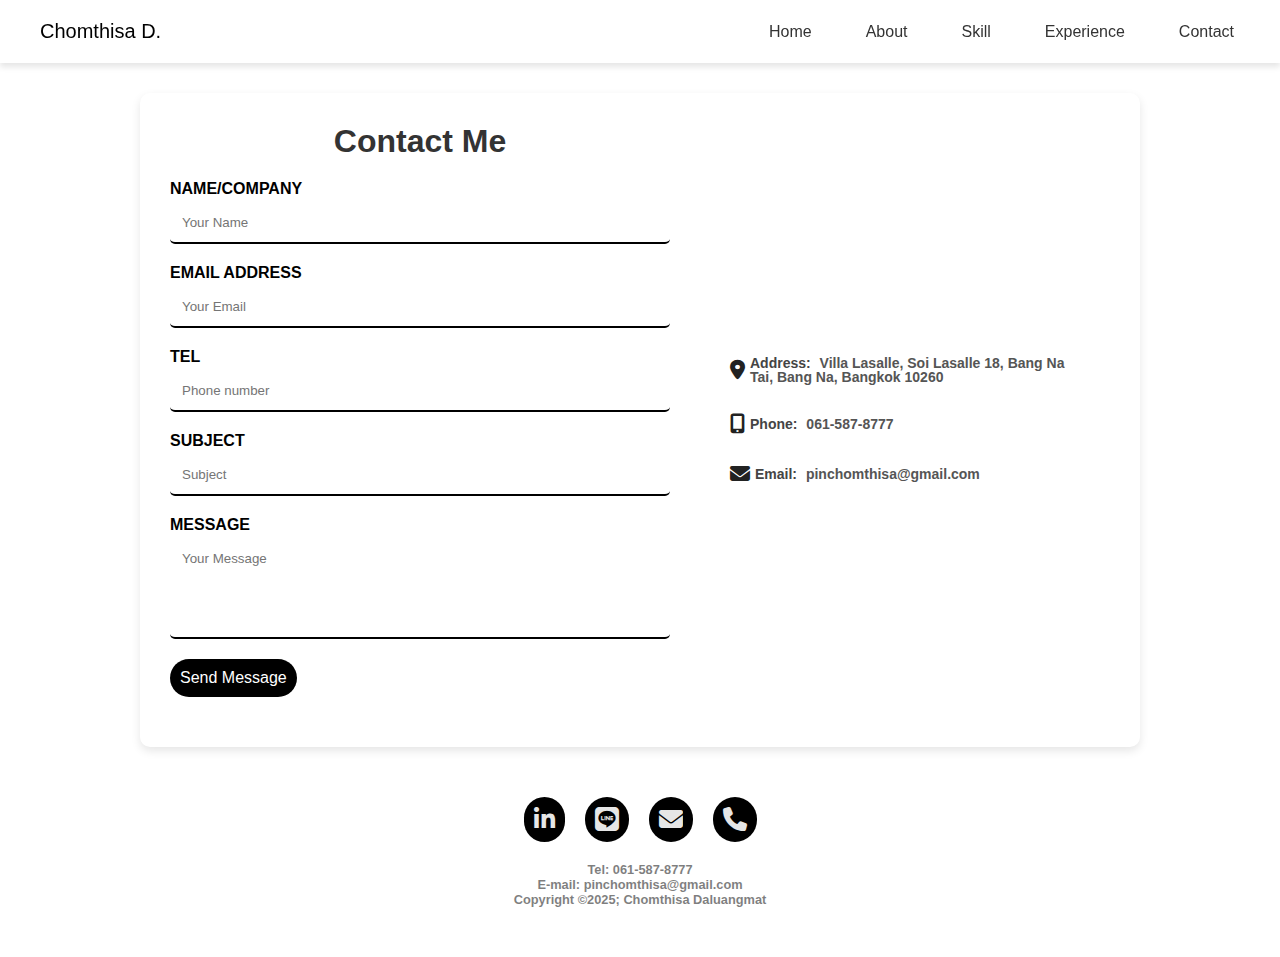
<file: Contact.html>
<!DOCTYPE html>
<html lang="en">

<head>
    <meta charset="UTF-8">
    <meta name="viewport" content="width=device-width, initial-scale=1.0">
    <title>Chomthisa Portfolio</title>
    <link rel="stylesheet" href="https://cdnjs.cloudflare.com/ajax/libs/font-awesome/6.7.2/css/all.min.css"
        integrity="sha512-Evv84Mr4kqVGRNSgIGL/F/aIDqQb7xQ2vcrdIwxfjThSH8CSR7PBEakCr51Ck+w+/U6swU2Im1vVX0SVk9ABhg=="
        crossorigin="anonymous" referrerpolicy="no-referrer" />
    <link rel="stylesheet" href="styles-Cont.css">
    <link href='https://fonts.googleapis.com/css?family=Roboto:400,100,300,700' rel='stylesheet' type='text/css'>

    <link rel="stylesheet" href="https://stackpath.bootstrapcdn.com/font-awesome/4.7.0/css/font-awesome.min.css">

</head>

<body>

    <div class="menu">
        <div class="logo">
            <a href="index.html">Chomthisa D.</a>
        </div>
        <button class="menu-toggle"><i class="fa-solid fa-bars"></i></button>
        <ul>
            <li><a href="index.html">Home</a></li>
            <li><a href="About.html">About</a></li>
            <li><a href="skill.html">Skill</a></li>
            <li><a href="experience.html">Experience</a></li>
            <!-- <li><a href="activities.html">Activities</a></li> -->
            <li><a href="Contact.html">Contact</a></li>
        </ul>
    </div>
    <script src="script.js"></script>

        <!-- Contact Form Section -->
        <div class="wrapper">
            <div class="contact-wrap">
                <div class="form-wrap">
                    <h3>Contact Me</h3>
                    <form 
                        action="https://formspree.io/f/mrbekzny"
                        method="POST">
                        <div class="form-group">
                            <label for="name">Name/Company</label>
                            <input type="text" name="name" placeholder="Your Name" required>
                        </div>
                        <div class="form-group">
                            <label for="email">Email Address</label>
                            <input type="email" name="email" placeholder="Your Email" required>
                        </div>
                        <div class="form-group">
                            <label for="tel">Tel</label>
                            <input type="tel" name="tel" placeholder="Phone number" required>
                        </div>
                        <div class="form-group">
                            <label for="subject">Subject</label>
                            <input type="text" name="subject" placeholder="Subject" required>
                        </div>
                        <div class="form-group">
                            <label for="message">Message</label>
                            <textarea name="message" placeholder="Your Message" required></textarea>
                        </div>
                        <div class="form-group">
                            <button type="submit">Send Message</button>
                        </div>
                    </form>
                </div>
            <div class="contact-image">
                <div class="c1">
                    <i class="fa-solid fa-location-dot">
                        <p><span>Address:</span> <b>Villa Lasalle, Soi Lasalle 18, Bang Na Tai, Bang Na, Bangkok 10260</b></p>
                    </i>
                </div>

                <div class="c1">
                    <i class="fa-solid fa-mobile-screen-button">
                        <p><span>Phone:</span> <a href="tel:0615878777">061-587-8777</a>
                        </p>
                    </i>
                </div>
                
                <div class="c1">
                    <i class="fa-solid fa-envelope">
                        <p><span>Email:</span> 
                            <a href="mailto:pinchomthisa@gmail.com">pinchomthisa@gmail.com</a>
                        </p>
                    </i>
                </div>    
            </div>
        </div>
    </div>

        <script src="script-cont.js"></script>
</body>
<footer>
    <div class="icon">
        <div class="ficon">
            <a href="https://www.linkedin.com/in/chomthisa-d-5b5629238?utm_source=share&utm_campaign=share_via&utm_content=profile&utm_medium=ios_app"><i class="fa-brands fa-linkedin"></i></a>
            <a href="http://line.me/ti/p/~chomtisa31"><i class="fa-brands fa-line"></i></a>
            <a href="mailto:pinchomthisa@gmail.com"><i class="fa-solid fa-envelope"></i></a>
            <a href="tel:0615878777"><i class="fa-solid fa-phone"></i></a>
        </div>
        <P>Tel: 061-587-8777 <br>
            E-mail: pinchomthisa@gmail.com<br>
            Copyright &copy;2025; Chomthisa Daluangmat<br>
        </P>
</footer>
</html>
</file>
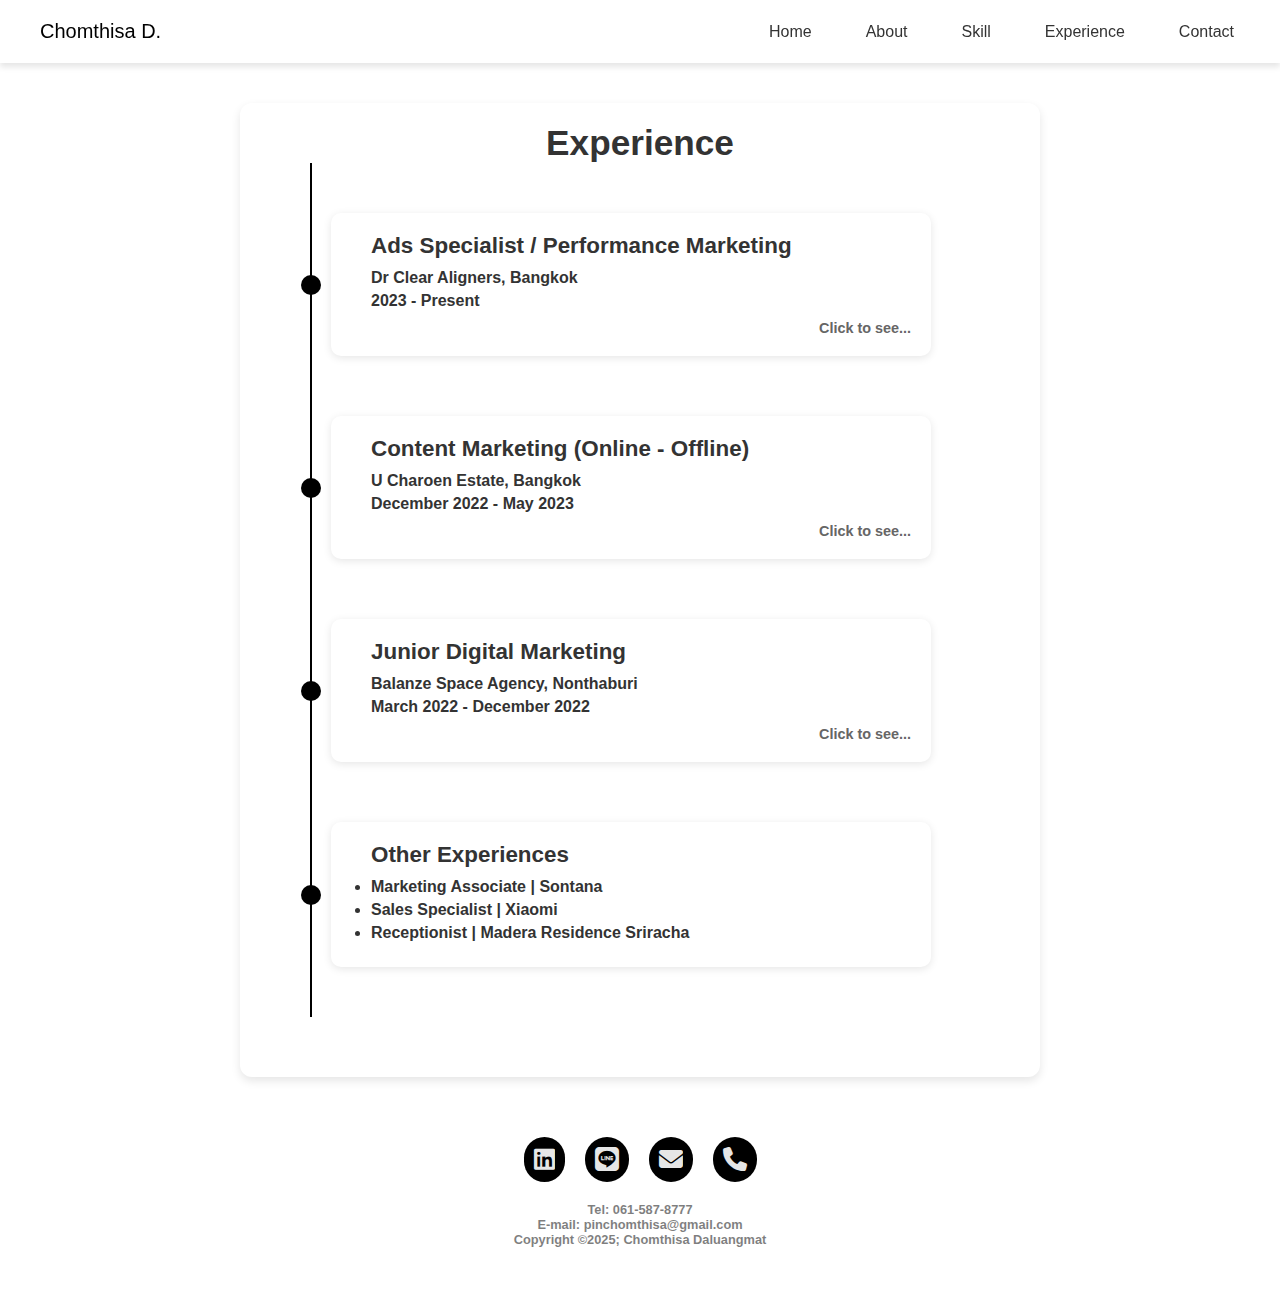
<file: experience.html>
<!DOCTYPE html>
<html lang="en">

<head>
    <meta charset="UTF-8">
    <meta name="viewport" content="width=device-width, initial-scale=1.0">
    <title>Chomthisa Portfolio</title>
    <link rel="stylesheet" href="https://cdnjs.cloudflare.com/ajax/libs/font-awesome/6.7.2/css/all.min.css"
        integrity="sha512-Evv84Mr4kqVGRNSgIGL/F/aIDqQb7xQ2vcrdIwxfjThSH8CSR7PBEakCr51Ck+w+/U6swU2Im1vVX0SVk9ABhg=="
        crossorigin="anonymous" referrerpolicy="no-referrer" />
    <link rel="stylesheet" href="styles-exp.css">
</head>

<body>
    <div class="menu">
        <div class="logo">
            <a href="index.html">Chomthisa D.</a>
        </div>
        <button class="menu-toggle"><i class="fa-solid fa-bars"></i></button>
        <ul>
            <li><a href="index.html">Home</a></li>
            <li><a href="About.html">About</a></li>
            <li><a href="skill.html">Skill</a></li>
            <li><a href="experience.html">Experience</a></li>
            <!-- <li><a href="activities.html">Activities</a></li> -->
            <li><a href="Contact.html">Contact</a></li>
        </ul>
    </div>
    <script src="script.js"></script>

    <div class="experience">
        <h1>Experience</h1>
        <div class="timeline-container">
            <!-- เส้นไทม์ไลน์ที่อยู่ทางซ้าย -->
            <div class="timeline"></div>
    
            <!-- ประสบการณ์งานต่างๆ -->
            <div class="job" data-content="ads">
                <div class="circle"></div>
                <div class="job-info">
                    <h2>Ads Specialist / Performance Marketing</h2>
                    <h4>Dr Clear Aligners, Bangkok</h4>
                    <h4>2023 - Present</h4>
                    <h5>Click to see...</h5>
                </div>
            </div>
    
            <div class="job" data-content="content">
                <div class="circle"></div>
                <div class="job-info">
                    <h2>Content Marketing (Online - Offline)</h2>
                    <h4>U Charoen Estate, Bangkok</h4>
                    <h4>December 2022 - May 2023</h4>
                    <h5>Click to see...</h5>
                </div>
            </div>
    
            <div class="job" data-content="junior">
                <div class="circle"></div>
                <div class="job-info">
                    <h2>Junior Digital Marketing</h2>
                    <h4>Balanze Space Agency, Nonthaburi</h4>
                    <h4>March 2022 - December 2022</h4>
                    <h5>Click to see...</h5>
                </div>
            </div>
    
            <div class="job1" data-content="other">
                <div class="circle"></div>
                <div class="job-info">
                    <h2>Other Experiences</h2>
                    <ul class="experience-list">
                        <li>Marketing Associate | Sontana</li>
                        <li>Sales Specialist | Xiaomi</li>
                        <li>Receptionist | Madera Residence Sriracha</li>
                    </ul>
                </div>
            </div>
        </div>
    
        <div class="overlay"></div>
        <div class="popup" id="popup">
            <span class="popup-close">&times;</span>
            <h3>Responsibility</h3>
            <div class="popup-content"></div>
        </div>
    </div>
    
    <script src="script2.js"></script>
    
    
    
</body>
<footer>
    <div class="icon">
        <div class="ficon">
            <a
                href="https://www.linkedin.com/in/chomthisa-d-5b5629238?utm_source=share&utm_campaign=share_via&utm_content=profile&utm_medium=ios_app"><i
                    class="fa-brands fa-linkedin"></i></a>
            <a href="http://line.me/ti/p/~chomtisa31"><i class="fa-brands fa-line"></i></a>
            <a href="mailto:pinchomthisa@gmail.com"><i class="fa-solid fa-envelope"></i></a>
            <a href="tel:0615878777"><i class="fa-solid fa-phone"></i></a>
        </div>
        <P>Tel: 061-587-8777 <br>
            E-mail: pinchomthisa@gmail.com<br>
            Copyright &copy;2025; Chomthisa Daluangmat<br>
        </P>
</footer>

</html>
</file>
<file: styles-Cont.css>
* {
  margin: 0;
  padding: 0;
  box-sizing: border-box;
  font-family: Arial, Helvetica, sans-serif;

}

* {
  text-decoration: none;
}

* {
  list-style: none;

}

.container {
  position: relative;
  min-height: 90vh;
  background-color: #ffffff;

}

.bg {
  width: 100%;
  height: 100%;
  position: relative;
}

.bg::after {
  content: "";
  position: absolute;
  top: 0;
  left: 10;
  width: 100%;
  height: 100%;
  /* background-image: url(imeges/P1.jpg); */
  background-color: #ffffff;
  background-size: cover;
  background-position: center;
  filter: brightness(30%);
  z-index: -1;

}

.menu {
  display: flex;
  justify-content: space-between;
  align-items: center;
  padding: 10px 20px;
  background-color: #ffffff;
  box-shadow: 0 4px 6px rgba(0, 0, 0, 0.1);
  position: sticky;
  top: 0;
  z-index: 1000;
}

.menu.transparent {
  background-color: transparent;
  transition: background-color 0.3s ease;
}

.logo a {
  display: flex;
  justify-content: space-between;
  align-items: center;
  padding: 10px 20px;
  position: sticky;
  top: 0;
  z-index: 1000;
  color: #000;
  font-size: 20px;
}

.logo a:hover {
  opacity: 0.5;
}

.logo p {
  float: left;
  display: block;
  padding-left: 8px;
  padding-top: 10px;
  font-size: 1rem;
  color: #000000;
  transition: 0.5s;
}

.menu ul {
  display: flex;
  gap: 2px;
  list-style: none;
  margin: 0;
  padding: 0;
}

.menu li {
  padding: 0 14px;
}

.menu li a {
  font-size: 1rem;
  font-weight: 300;
  color: #333;
  text-decoration: none;
  padding: 8px 12px;
  border-radius: 5px;
  transition: 0.5s;
}

.menu li a:hover {
  color: #644002;
}

.menu-toggle {
  display: none;
  background: none;
  border: none;
  cursor: pointer;
  position: relative;
  z-index: 1100;
}

.menu-toggle .menu-icon {
  display: block;
  width: 25px;
  height: 2px;
  background-color: #333;
  position: relative;
  transition: transform 0.3s;
}

.menu-toggle .menu-icon::before,
.menu-toggle .menu-icon::after {
  content: "";
  width: 25px;
  height: 2px;
  background-color: #333;
  position: absolute;
  left: 0;
  transition: transform 0.3s, opacity 0.3s;
}

.menu-toggle .menu-icon::before {
  top: -8px;
}

.menu-toggle .menu-icon::after {
  top: 8px;
}

@media (max-width: 768px) {
  .menu ul {
    display: none;
    flex-direction: column;
    gap: 10px;
    background-color: #ffffff;
    position: absolute;
    top: 100%;
    right: 0;
    width: 100%;
    padding: 20px 10px;
    box-shadow: 0 4px 6px rgba(0, 0, 0, 0.1);
    text-align: center;
    border-top: 1px solid #e0e0e0;
  }

  .menu ul.show {
    display: flex;
  }

  .menu li a {
    font-size: 1.2rem;
    padding: 10px 20px;
  }

  .menu-toggle {
    display: block;
  }

  .menu-toggle.active .menu-icon {
    transform: rotate(45deg);
  }

  .menu-toggle.active .menu-icon::before {
    transform: rotate(90deg);
    top: 0;
  }

  .menu-toggle.active .menu-icon::after {
    transform: rotate(90deg);
    top: 0;
    opacity: 0;
  }
}


/* Wrapper and Form Styling */
.wrapper {
  display: flex;
  flex-direction: row;
  align-items: flex-start;
  gap: 40px;
  background: #fff;
  border-radius: 10px;
  box-shadow: 0 4px 10px rgba(0, 0, 0, 0.1);
  padding: 30px;
  max-width: 1000px;
  width: 90%;
  margin: 30px auto;
}

.contact-wrap {
  display: flex;
  flex: 1;
  align-items: flex-start;
  gap: 40px;
  width: 100%;
}

.form-wrap {
  flex: 2;
}

.contact-wrap h3 {
  text-align: center;
  font-size: 2em;
  font-weight: bold;
  color: #333;
  margin-bottom: 20px;
}

.form-group {
  display: flex;
  flex-direction: column;
  margin-bottom: 20px;
  text-align: left;
  position: relative;
}

.contact-wrap .form-group label {
  font-weight: bold;
  display: block;
  margin-bottom: 5px;
  text-transform: uppercase;
}

input,
textarea {
  width: 100%;
  padding: 12px;
  border: none;
  border-bottom: 2px solid #000000;
  outline: none;
  border-radius: 5px;
  transition: border-color 0.3s;
}

textarea {
  resize: none;
  /* ปิดการปรับขนาดของ textarea */
  height: 100px;
  /* ตั้งความสูงเริ่มต้น */
}

input:focus,
textarea:focus {
  border-bottom-color: #a36500;
  /* เปลี่ยนสีเส้นขอบเมื่อโฟกัส */
}

/* เพิ่มไอคอนหรือ Effect ในช่องข้อความ */
.form-group::after {
  content: "";
  position: absolute;
  bottom: 0;
  left: 0;
  width: 0;
  height: 2px;
  background-color: #a36500;
  transition: width 0.3s;
}

input:focus+.form-group::after,
textarea:focus+.form-group::after {
  width: 100%;
}

.contact-wrap .form-group button[type="submit"] {
  background: #000000;
  color: #fff;
  border: none;
  cursor: pointer;
  padding: 10px 10px;
  font-size: 16px;
  border-radius: 20px;
  transition: background-color 0.3s;
  width: fit-content;

}

.contact-wrap .form-group button[type="submit"]:hover {
  background: #a36500;
}

.contact-image {
  display: flex;
  flex-direction: column;
  gap: 10px;
  padding: 10px;
  max-width: 400px;
  margin: auto;
}

.c1 {
  display: flex;
  align-items: center;
  gap: 10px;
  padding: 10px;
}

.c1 i {
  font-size: 20px;
  color: #222;
  display: flex;
  align-items: center;
}

.c1 p {
  margin: 0;
  font-size: 14px;
  color: #555;
  display: flex;
  align-items: center;
}

.c1 span {
  color: #444;
  margin-right: 5px;
}

.c1 a,b{
  font-weight: lighter;
  text-decoration: none;
  color: #555;
}

.c1 a:hover {
  text-decoration: underline;
}

/* ปรับให้ icon กับข้อความอยู่ในแนวเดียวกัน */
.c1 i p {
  display: inline;
  margin-left: 5px;
}

/* footer */
.icon {
  background-color: rgb(255, 255, 255);
  text-align: center;
  min-height: 20vh;
}

.ficon {
  display: flex;
  justify-content: center;
  padding: 10px;
}

.ficon a {
  padding: 10px;
  background-color: rgb(0, 0, 0);
  margin: 10px;
  border-radius: 50px;
  height: auto;
}

.ficon a i {
  font-size: 1.5em;
  color: rgb(255, 255, 255);
  opacity: 0.9;
  height: auto;
}

.ficon a:hover {
  background-color: rgb(255, 255, 255);
  transition: 0.5s;
}

.ficon a i:hover {
  color: rgb(0, 0, 0);
  transition: 0.2s;
}

.icon ul {
  display: flex;
  justify-content: center;
}

.icon ul li a {
  color: rgb(0, 0, 0);
  margin: 10px;
  font-size: 1em;
  opacity: 0.5;
  transition: 0.5s;
  font-weight: bold;
  text-decoration-line: underline;
}

.icon ul li a:hover {
  opacity: 1;
}

.icon p {
  color: rgb(0, 0, 0);
  justify-content: center;
  margin-bottom: 25px;
  font-size: 0.8em;
  transition: 0.5s;
  font-weight: bold;
  opacity: 0.5;
}

/* Media Queries */
/* Tablet (481px - 768px) */
@media screen and (max-width: 768px) {
  
  .contact-wrap h3 {
    text-align: center;
    font-size: 1.6em;
    font-weight: bold;
    color: #333;
    margin-bottom: 20px;
  }
  
  textarea {
    resize: none;
    /* ปิดการปรับขนาดของ textarea */
    height: 100px;
    /* ตั้งความสูงเริ่มต้น */
  }
  .contact-image {
    display: flex;
    flex-direction: column;
    gap: 10px;
    padding: 5px;
    max-width: 250px;
    margin: auto;
  }
  
  .c1 {
    display: flex;
    align-items: center;
    gap: 10px;
    padding: 10px;
  }
  
  .c1 i {
    font-size: 20px;
    color: #222;
    display: flex;
    align-items: center;
  }
  
  .c1 p {
    margin: 0;
    font-size: 10px;
    color: #555;
    display: flex;
    align-items: center;
  }
  
  .c1 span {
    color: #444;
    margin-right: 5px;
  }
  
  .c1 a,b{
    font-weight: lighter;
    text-decoration: none;
    color: #555;
  }
  
  .c1 a:hover {
    text-decoration: underline;
  }
  
  /* ปรับให้ icon กับข้อความอยู่ในแนวเดียวกัน */
  .c1 i p {
    display: inline;
    margin-left: 5px;
  }

  .icon {
    margin: 50px auto;
    min-height: 15vh;
    max-width: 90%;
    margin-top: 90px;
  }

  .ficon {
    flex-direction: row;
    gap: 10px;
  }

  .icon p {
    font-size: 0.9em;
  }
}

@media (max-width: 480px) {
  .wrapper {
    flex-direction: column;  /* เปลี่ยนจากแถวเป็นคอลัมน์ */
    padding: 15px;
    margin: 15px;
  }

  .contact-wrap {
    display: flex;
    flex-direction: column;  /* ตั้งค่าให้เป็นคอลัมน์ */
    align-items: center;
    gap: 20px;
  }

  .form-wrap {
    width: 100%;  /* ให้ฟอร์มเต็มความกว้าง */
  }

  .contact-wrap h3 {
    text-align: center;  /* ทำให้หัวข้ออยู่กลาง */
    font-size: 1.5em;  /* ลดขนาดฟอนต์ให้พอดี */
    margin-bottom: 20px;
  }

  .form-group {
    display: flex;
    flex-direction: column;
    margin-bottom: 15px;
    text-align: left;
  }
  .contact-image {
    display: flex;
    flex-direction: column;
    gap: 10px;
    padding: 10px;
    max-width: 400px;
    margin: auto;
  }
  
  .c1 {
    display: flex;
    align-items: center;
    gap: 10px;
    padding: 10px;
  }
  
  .c1 i {
    font-size: 20px;
    color: #222;
    display: flex;
    align-items: center;
  }
  
  .c1 p {
    margin: 0;
    font-size: 12px;
    color: #555;
    display: flex;
    align-items: center;
  }
  
  .c1 span {
    color: #444;
    margin-right: 5px;
  }
  
  .c1 a,b{
    font-weight: lighter;
    text-decoration: none;
    color: #555;
  }
  
  .c1 a:hover {
    text-decoration: underline;
  }
  .icon {
    margin: 30px auto;
    min-height: 10vh;
    max-width: 95%;
    margin-top: 100px;
  }

  .ficon {
    align-items: center;
    gap: 8px;
  }

  .ficon a {
    padding: 8px;
    margin: 5px;
  }

  .ficon a i {
    font-size: 1.2em;
  }

  .icon p {
    font-size: 0.8em;
    margin-top: 10px;
  }
}
</file>
<file: styles-exp.css>
* {
  margin: 0;
  padding: 0;
  box-sizing: border-box;
  font-family: Arial, Helvetica, sans-serif;

}

* {
  text-decoration: none;
}

* {
  list-style: none;

}

.container {
  position: relative;
  min-height: 90vh;
  background-color: #ffffff;

}

.bg {
  width: 100%;
  height: 100%;
  position: relative;
}

.bg::after {
  content: "";
  position: absolute;
  top: 0;
  left: 10;
  width: 100%;
  height: 100%;
  /* background-image: url(imeges/P1.jpg); */
  background-color: #ffffff;
  background-size: cover;
  background-position: center;
  filter: brightness(30%);
  z-index: -1;

}

.menu {
  display: flex;
  justify-content: space-between;
  align-items: center;
  padding: 10px 20px;
  background-color: #ffffff;
  box-shadow: 0 4px 6px rgba(0, 0, 0, 0.1);
  position: sticky;
  top: 0;
  z-index: 1000;
}

.menu.transparent {
  background-color: transparent;
  transition: background-color 0.3s ease;
}

.logo a{
  display: flex;
  justify-content: space-between;
  align-items: center;
  padding: 10px 20px;
  position: sticky;
  top: 0;
  z-index: 1000;
  color: #000;
  font-size: 20px;
}

.logo a:hover{
  opacity: 0.5;
}

.logo p{
  float: left;
  display: block;
  padding-left: 8px;
  padding-top: 10px;
  font-size: 1rem;
  color: #000000;
  transition: 0.5s;
}

.menu ul {
  display: flex;
  gap: 2px;
  list-style: none;
  margin: 0;
  padding: 0;
}

.menu li{
  padding: 0 14px;
}
.menu li a {
  font-size: 1rem;
  font-weight: 300;
  color: #333;
  text-decoration: none;
  padding: 8px 12px;
  border-radius: 5px;
  transition: 0.5s;
}

.menu li a:hover {
  color: #644002;
}

.menu-toggle {
  display: none;
  background: none;
  border: none;
  cursor: pointer;
  position: relative;
  z-index: 1100;
}

.menu-toggle .menu-icon {
  display: block;
  width: 25px;
  height: 2px;
  background-color: #333;
  position: relative;
  transition: transform 0.3s;
}

.menu-toggle .menu-icon::before,
.menu-toggle .menu-icon::after {
  content: "";
  width: 25px;
  height: 2px;
  background-color: #333; 
  position: absolute;
  left: 0;
  transition: transform 0.3s, opacity 0.3s;
}

.menu-toggle .menu-icon::before {
  top: -8px;
}

.menu-toggle .menu-icon::after {
  top: 8px;
}

@media (max-width: 768px) {
  .menu ul {
    display: none;
    flex-direction: column;
    gap: 10px;
    background-color: #ffffff;
    position: absolute;
    top: 100%;
    right: 0;
    width: 100%;
    padding: 20px 10px;
    box-shadow: 0 4px 6px rgba(0, 0, 0, 0.1);
    text-align: center;
    border-top: 1px solid #e0e0e0;
  }

  .menu ul.show {
    display: flex;
  }

  .menu li a {
    font-size: 1.2rem;
    padding: 10px 20px;
  }

  .menu-toggle {
    display: block;
  }

  .menu-toggle.active .menu-icon {
    transform: rotate(45deg);
  }

  .menu-toggle.active .menu-icon::before {
    transform: rotate(90deg);
    top: 0;
  }

  .menu-toggle.active .menu-icon::after {
    transform: rotate(90deg);
    top: 0;
    opacity: 0;
  }
}

/* Skill */
/* .skill {
  width: 100%;
  position: relative;
  z-index: 1;
  min-height: 60vh;
  background-color: rgb(255, 255, 255);
}

.skill h2 {
  text-align: center;
  padding: 90px;
  font-size: 2.2em;

}

.skill .grid-skill1 {
  display: grid;
  grid-template-columns: repeat(3, 1fr);
  gap: 40px;
  padding: 0;
  margin-top: -50px;
  position: relative;

}

.skill .grid1 {
  text-align: center;
  font-size: 18px;

}

.sbg {
  width: 100%;
  height: 100%;
  position: relative;
  background-position: cover;
} */


/* ---- General Styles ---- */
body {
  font-family: 'Arial', sans-serif;
  background-color: #ffffff;
  margin: 0;
  padding: 0;
}

/* ---- Experience Section ---- */
.experience {
  max-width: 800px;
  margin: 40px auto;
  padding: 20px;
  background-color: #fff;
  border-radius: 12px;
  box-shadow: 0 4px 10px rgba(0, 0, 0, 0.1);
}

.experience h1 {
  text-align: center;
  font-size: 2.2em;
  color: #333;
}

/* ---- Timeline Container ---- */
.timeline-container {
  display: flex;
  flex-direction: column;
  position: relative;
  padding: 20px;
  margin-bottom: 40px;
}

/* ---- Timeline Line on the Left ---- */
.timeline {
  position: absolute;
  top: 0;
  left: 50px;
  width: 2px;
  height: 100%;
  background-color: #000000;
  z-index: 0;
}

/* ---- Job Cards ---- */
.job {
  position: relative;
  display: flex;
  align-items: center;
  background: #fff;
  padding: 20px;
  margin: 30px 51px;
  border-radius: 10px;
  box-shadow: 0 2px 8px rgba(0, 0, 0, 0.1);
  transition: transform 0.3s ease;
  cursor: pointer;
  z-index: 1;
  max-width: 600px;
}

.job:hover {
  transform: translateY(-5px);
  box-shadow: 0 5px 15px rgba(0, 0, 0, 0.2);
}

.job1 {
  position: relative;
  display: flex;
  align-items: center;
  background: #fff;
  padding: 20px;
  margin: 30px 51px;
  border-radius: 10px;
  box-shadow: 0 2px 8px rgba(0, 0, 0, 0.1);
  transition: transform 0.3s ease;
  cursor: pointer;
  z-index: 1;
  max-width: 600px;
}

.job1:hover {
  transform: translateY(-5px);
  box-shadow: 0 5px 15px rgba(0, 0, 0, 0.2);
}
/* ---- Circles Indicator on Timeline (Positioned on Left) ---- */
.circle {
  width: 20px;
  height: 20px;
  background-color: #000000;
  border-radius: 50%;
  position: absolute;
  left: -30px;
  z-index: 1;
}

/* ---- Job Content Information ---- */
.job-info {
  width: 100%;
  margin-left: 20px;
}

.job-info h2 {
  font-size: 1.4em;
  margin-bottom: 10px;
  color: #333;
}

.job-info h4 {
  font-size: 1em;
  color: #333;
  margin: 5px 0;
}

.job-info h5 {
  font-size: 0.9em;
  color: #666;
  cursor: pointer;
  margin-top: 10px;
  margin-left: 10px;
  text-align: end;
}

.job-info h5:hover {
  color: #333;
}

.job1 {
  position: relative;
  display: flex;
  align-items: center;
  background: #fff;
  padding: 20px;
  margin: 30px 51px;
  border-radius: 10px;
  box-shadow: 0 2px 8px rgba(0, 0, 0, 0.1);
  transition: transform 0.3s ease;
  cursor: pointer;
  z-index: 1;
}
.job1 ul li{
  list-style-type: initial;
  font-size: 1em;
  color: #333;
  margin: 5px 0;
  font-weight: bold;
}

/* ---- Overlay and Popup ---- */
.overlay {
  display: none;
  position: fixed;
  top: 0;
  left: 0;
  width: 100%;
  height: 100%;
  background: rgba(0, 0, 0, 0.6);
  z-index: 999;
}

.overlay.active {
  display: block;
}

.popup {
  display: none;
  position: fixed;
  top: 50%;
  left: 50%;
  transform: translate(-50%, -50%);
  width: 80%;
  max-width: 600px;
  background-color: #fff;
  padding: 30px;
  border-radius: 8px;
  box-shadow: 0 5px 20px rgba(0, 0, 0, 0.2);
  z-index: 1000;
}

.popup.active {
  display: block;
}

.popup-close {
  font-size: 1.5em;
  color: #888;
  position: absolute;
  top: 10px;
  right: 15px;
  cursor: pointer;
}

.popup-close:hover {
  color: #333;
}

.popup h3 {
  font-size: 1.6em;
  margin-bottom: 20px;
  text-align: center;
}

.popup-content {
  font-size: 1em;
  color: #333;
}
.popup-content ul {
  padding-left: 20px; /* เพิ่มระยะห่างทางซ้าย */
}

.popup-content li {
  list-style-type: initial;
  margin-bottom: 10px; /* เพิ่มระยะห่างระหว่างรายการ */
  font-size: 1em;
  color: #333;
}



/* ---- Responsive Design ---- */
@media screen and (max-width: 768px) {
  .timeline-container {
      padding-left: 30px;
  }

  .job {
      flex-basis: 100%;
  }

  .job1 {
    position: relative;
    display: flex;
    align-items: center;
    background: #fff;
    padding: 20px;
    margin: 30px 51px;
    border-radius: 10px;
    box-shadow: 0 2px 8px rgba(0, 0, 0, 0.1);
    transition: transform 0.3s ease;
    cursor: pointer;
    z-index: 1;
  }
  
  .circle {
    width: 20px;
    height: 20px;
    background-color: #000000;
    border-radius: 50%;
    position: absolute;
    left: -40px;
    z-index: 1;
  }
  .job-info {
    width: 100%;
    margin-left: 10px;
  }
  
  .job-info h2 {
    font-size: 1.2em;
    margin-bottom: 10px;
    color: #333;
  }
  
  .job-info h4 {
    font-size: 0.75em;
    color: #333;
    margin: 5px 0;
  }
  
  .job-info h5 {
    font-size: 0.9em;
    color: #666;
    cursor: pointer;
    margin-top: 10px;
    margin-left: 10px;
    text-align: end;
  }

  .job1 ul li{
    list-style-type: initial;
    font-size: 0.75em;
    color: #333;
    margin: 5px 0;
    font-weight: bold;
  }
  .popup {
    display: none;
    position: fixed;
    top: 50%;
    left: 50%;
    transform: translate(-50%, -50%);
    width: 80%;
    max-width: 600px;
    background-color: #fff;
    padding: 30px;
    border-radius: 8px;
    box-shadow: 0 5px 20px rgba(0, 0, 0, 0.2);
    z-index: 1000;
  }
  
  .popup.active {
    display: block;
  }
  
  .popup-close {
    font-size: 1.5em;
    color: #888;
    position: absolute;
    top: 10px;
    right: 15px;
    cursor: pointer;
  }
  
  .popup-close:hover {
    color: #333;
  }
  
  .popup h3 {
    font-size: 1.3em;
    margin-bottom: 20px;
    text-align: center;
  }
  
  .popup-content {
  
    font-size: 0.85em;
    color: #333;
  }
  .popup-content ul {
    padding-left: 10px; /* เพิ่มระยะห่างทางซ้าย */
  }
  
  .popup-content li {
    margin-bottom: 10px; /* เพิ่มระยะห่างระหว่างรายการ */
    font-size: 1em;
    color: #333;
  }
}

@media screen and (max-width: 480px) {
  .timeline-container {
      padding-left: 30px;
  }

  .job {
      flex-basis: 100%;
  }

  .job1 {
    position: relative;
    display: flex;
    align-items: center;
    background: #fff;
    padding: 20px;
    margin: 30px 51px;
    border-radius: 10px;
    box-shadow: 0 2px 8px rgba(0, 0, 0, 0.1);
    transition: transform 0.3s ease;
    cursor: pointer;
    z-index: 1;
  }
  
  .circle {
    width: 20px;
    height: 20px;
    background-color: #000000;
    border-radius: 50%;
    position: absolute;
    left: -40px;
    z-index: 1;
  }
  .job-info {
    width: 100%;
    margin-left: 5px;
  }
  
  .job-info h2 {
    font-size: 0.75em;
    margin-bottom: 10px;
    color: #333;
  }
  
  .job-info h4 {
    font-size: 0.65em;
    color: #333;
    margin: 5px 0;
  }
  
  .job-info h5 {
    font-size: 0.5em;
    color: #666;
    cursor: pointer;
    margin-top: 10px;
    margin-left: 10px;
    text-align: end;
  }

  .job1 ul li{
    list-style-type: initial;
    font-size: 0.65em;
    color: #333;
    margin: 5px 0;
    font-weight: bold;
  }
  .popup {
    display: none;
    position: fixed;
    top: 50%;
    left: 50%;
    transform: translate(-50%, -50%);
    width: 80%;
    max-width: 600px;
    background-color: #fff;
    padding: 30px;
    border-radius: 8px;
    box-shadow: 0 5px 20px rgba(0, 0, 0, 0.2);
    z-index: 1000;
  }
  
  .popup.active {
    display: block;
  }
  
  .popup-close {
    font-size: 1.5em;
    color: #888;
    position: absolute;
    top: 10px;
    right: 15px;
    cursor: pointer;
  }
  
  .popup-close:hover {
    color: #333;
  }
  
  .popup h3 {
    font-size: 1.3em;
    margin-bottom: 20px;
    text-align: center;
  }
  
  .popup-content {
  
    font-size: 0.85em;
    color: #333;
  }
  .popup-content ul {
    padding-left: 10px; /* เพิ่มระยะห่างทางซ้าย */
  }
  
  .popup-content li {
    margin-bottom: 10px; /* เพิ่มระยะห่างระหว่างรายการ */
    font-size: 1em;
    color: #333;
  }
}


/* footer */
.icon {
  background-color: rgb(255, 255, 255);
  text-align: center;
  min-height: 20vh;
}

.ficon {
  display: flex;
  justify-content: center;
  padding: 10px;
}

.ficon a {
  padding: 10px;
  background-color: rgb(0, 0, 0);
  margin: 10px;
  border-radius: 50px;
  height: auto;
}

.ficon a i {
  font-size: 1.5em;
  color: rgb(255, 255, 255);
  opacity: 0.9;
  height: auto;
}

.ficon a:hover {
  background-color: rgb(255, 255, 255);
  transition: 0.5s;
}

.ficon a i:hover {
  color: rgb(0, 0, 0);
  transition: 0.2s;
}

.icon ul {
  display: flex;
  justify-content: center;
}

.icon ul li a {
  color: rgb(0, 0, 0);
  margin: 10px;
  font-size: 1em;
  opacity: 0.5;
  transition: 0.5s;
  font-weight: bold;
  text-decoration-line: underline;
}

.icon ul li a:hover {
  opacity: 1;
}

.icon p {
  color: rgb(0, 0, 0);
  justify-content: center;
  margin-bottom: 25px;
  font-size: 0.8em;
  transition: 0.5s;
  font-weight: bold;
  opacity: 0.5;
}

/* Media Queries */
/* Tablet (481px - 768px) */
@media screen and (max-width: 768px) {
  .icon {
    margin: 50px auto;
    min-height: 15vh;
    max-width: 90%;
    margin-top: 90px;
  }

  .ficon {
    flex-direction: row;
    gap: 10px;
  }

  .icon p {
    font-size: 0.9em;
  }
}

/* Mobile (≤480px) */
@media screen and (max-width: 480px) {
  .icon {
    margin: 30px auto;
    min-height: 10vh;
    max-width: 95%;
    margin-top: 100px;
  }

  .ficon {
    align-items: center;
    gap: 8px;
  }

  .ficon a {
    padding: 8px;
    margin: 5px;
  }

  .ficon a i {
    font-size: 1.2em;
  }

  .icon p {
    font-size: 0.8em;
    margin-top: 10px;
  }
}
</file>
